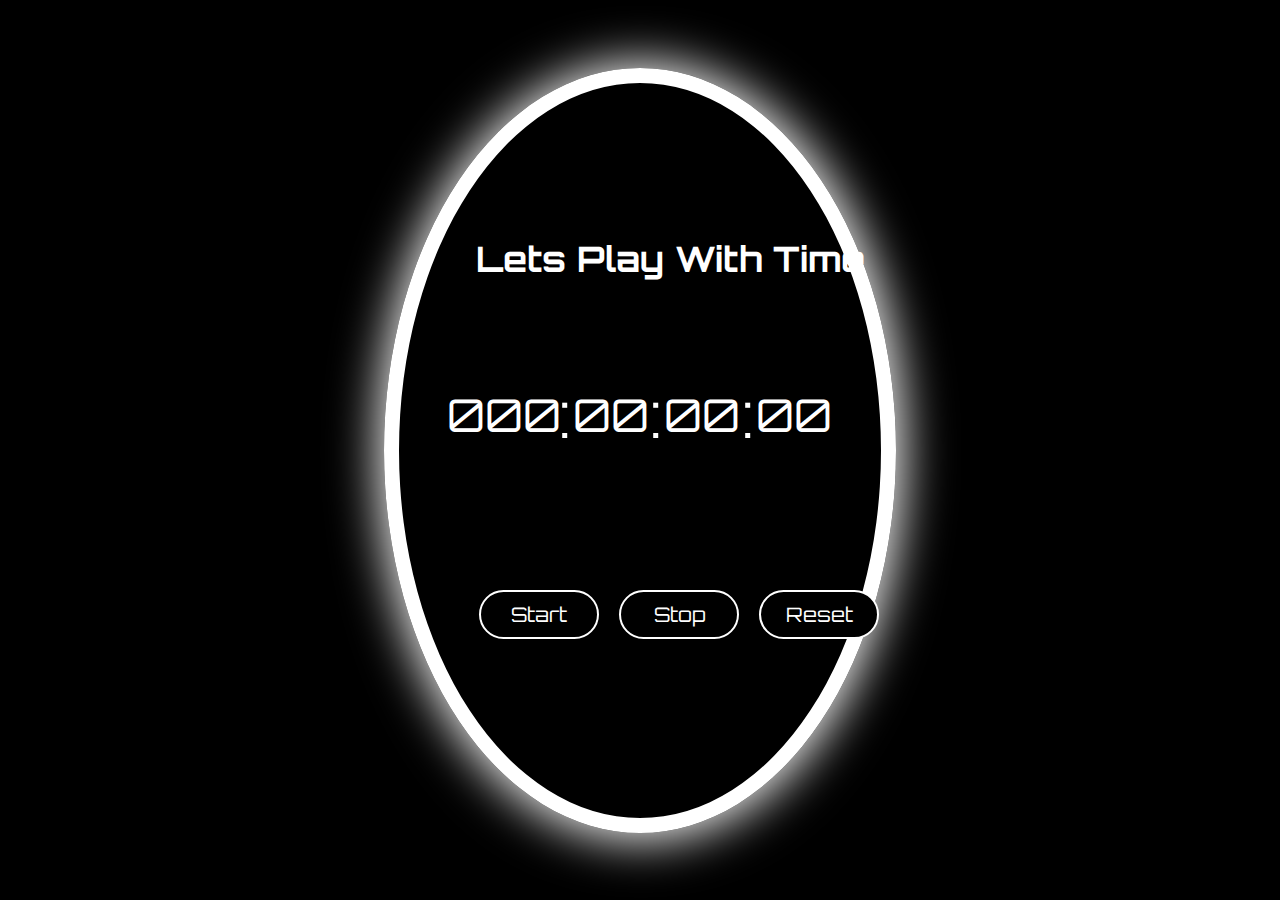
<file: index.html>
<!DOCTYPE html>
<html lang="en">

<head>
    <meta charset="UTF-8">
    <meta name="viewport" content="width=device-width, initial-scale=1.0">
    <title>stop Watch</title>
    <script src="stopWatch.js" defer></script>
    <link rel="stylesheet" href="stopWatch.css">
</head>

<body>
    <div class="main">
        <h1 class="head">Lets Play With Time</h1>    
        <div class="timer">
            <div class="day time">000</div>
            <span>:</span>
            <div class="hour time">00</div>
            <span>:</span>
            <div class="min time">00</div>
            <span>:</span>
            <div class="sec time">00</div>
        </div>

        <div class="btn">   
            <button class="start control">Start</button>
            <button class="stop control">Stop</button>
            <button class="restart control">Reset</button>
        </div>
    </div>
</body>

</html>
</file>
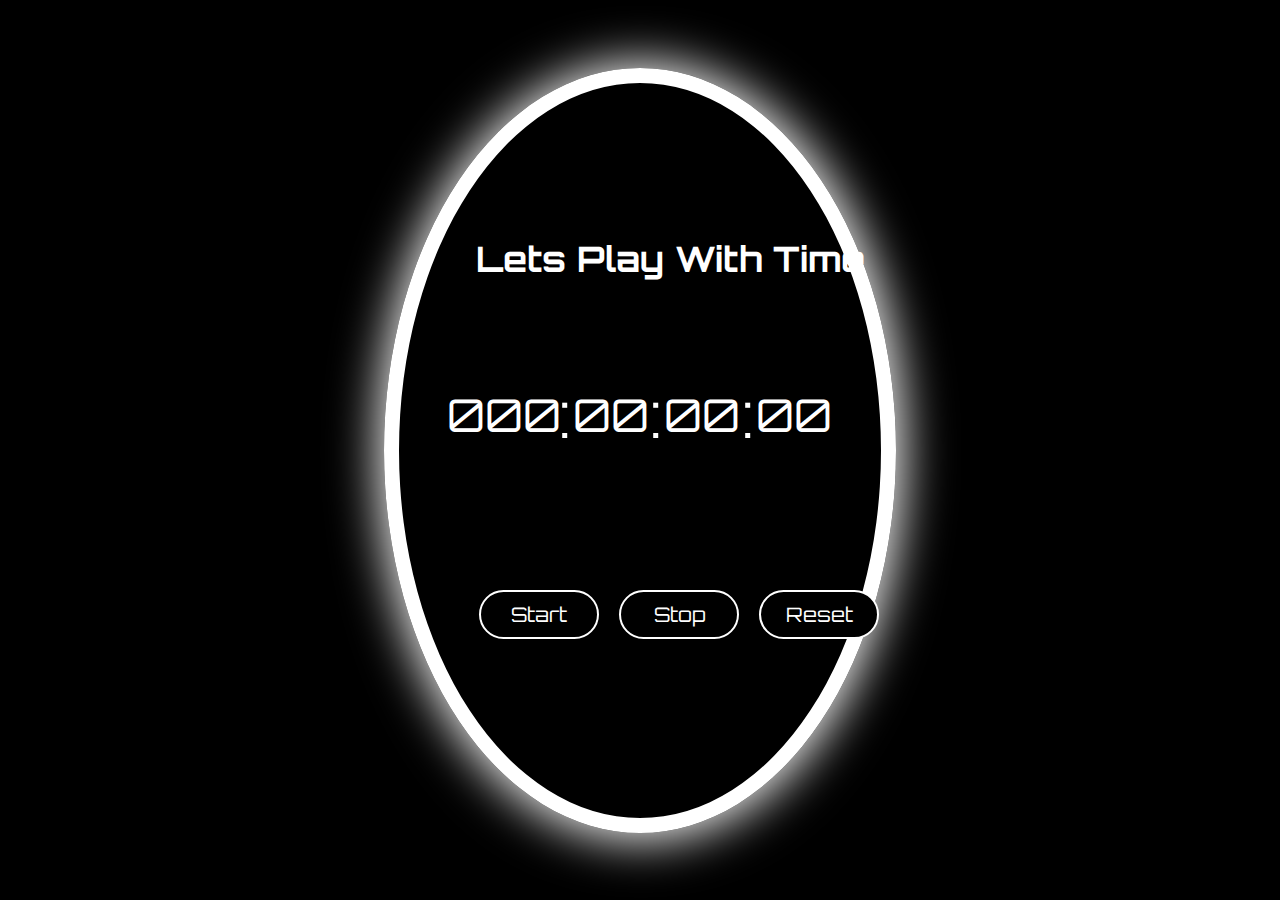
<file: stopWatch.html>
<!DOCTYPE html>
<html lang="en">

<head>
    <meta charset="UTF-8">
    <meta name="viewport" content="width=device-width, initial-scale=1.0">
    <title>stop Watch</title>
    <script src="stopWatch.js" defer></script>
    <link rel="stylesheet" href="stopWatch.css">
</head>

<body>
    <div class="main">
        <h1 class="head">Lets Play With Time</h1>    
        <div class="timer">
            <div class="day time">000</div>
            <span>:</span>
            <div class="hour time">00</div>
            <span>:</span>
            <div class="min time">00</div>
            <span>:</span>
            <div class="sec time">00</div>
        </div>

        <div class="btn">   
            <button class="start control">Start</button>
            <button class="stop control">Stop</button>
            <button class="restart control">Reset</button>
        </div>
    </div>
</body>

</html>
</file>
<file: stopWatch.css>
@import url('https://fonts.googleapis.com/css2?family=Orbitron:wght@400..900&display=swap');


*
{
    margin: 0px;
    padding:0px;
    box-sizing: border-box;
    color: white;
}
body{
    display: flex;
    justify-content: center;
    align-items: center;
    height: 100vh;
    background-color: black;
}
.main
{
    border: 15px solid white;
    border-radius: 100%;
    width: 40vw;
    height: 85vh;
    position: relative;
    box-shadow: 1px 1px 50px 5px white;
}
.head
{
    position: absolute;
    font-size: 35px;
    top: 21%;
    left: 16%;
    font-weight: bold;
    font-family: "Orbitron", sans-serif;
}


.timer
{
    position: absolute;
    display: flex;
    justify-content: space-between;
    align-items: center;
    font-size: 45px;
    width: 80%;
    left: 10%;
    top: 40%;
    font-family: "Orbitron", sans-serif;
    
}
.time{
    width:112px;
    text-align: center;
}


.btn
{   
    position: absolute;
    left: 15%;
    top: 69%;
    width: 100%;
    height: 10%;
}

.control
{
    background-color:black;
    border:2px solid white;
    border-radius: 25px;
    font-size: 20px;
    padding: 10px;
    margin:0px 8px 0px 8px;
    width: 120px;
    font-family: "Orbitron", sans-serif;
}
.control:hover
{
    cursor: pointer;
    background-color: white;
    color: black;
    box-shadow:1px 1px 30px 1px white;
}
span
{
    font-size: 60px;
    text-align: center;
    align-content: center;
}
</file>
